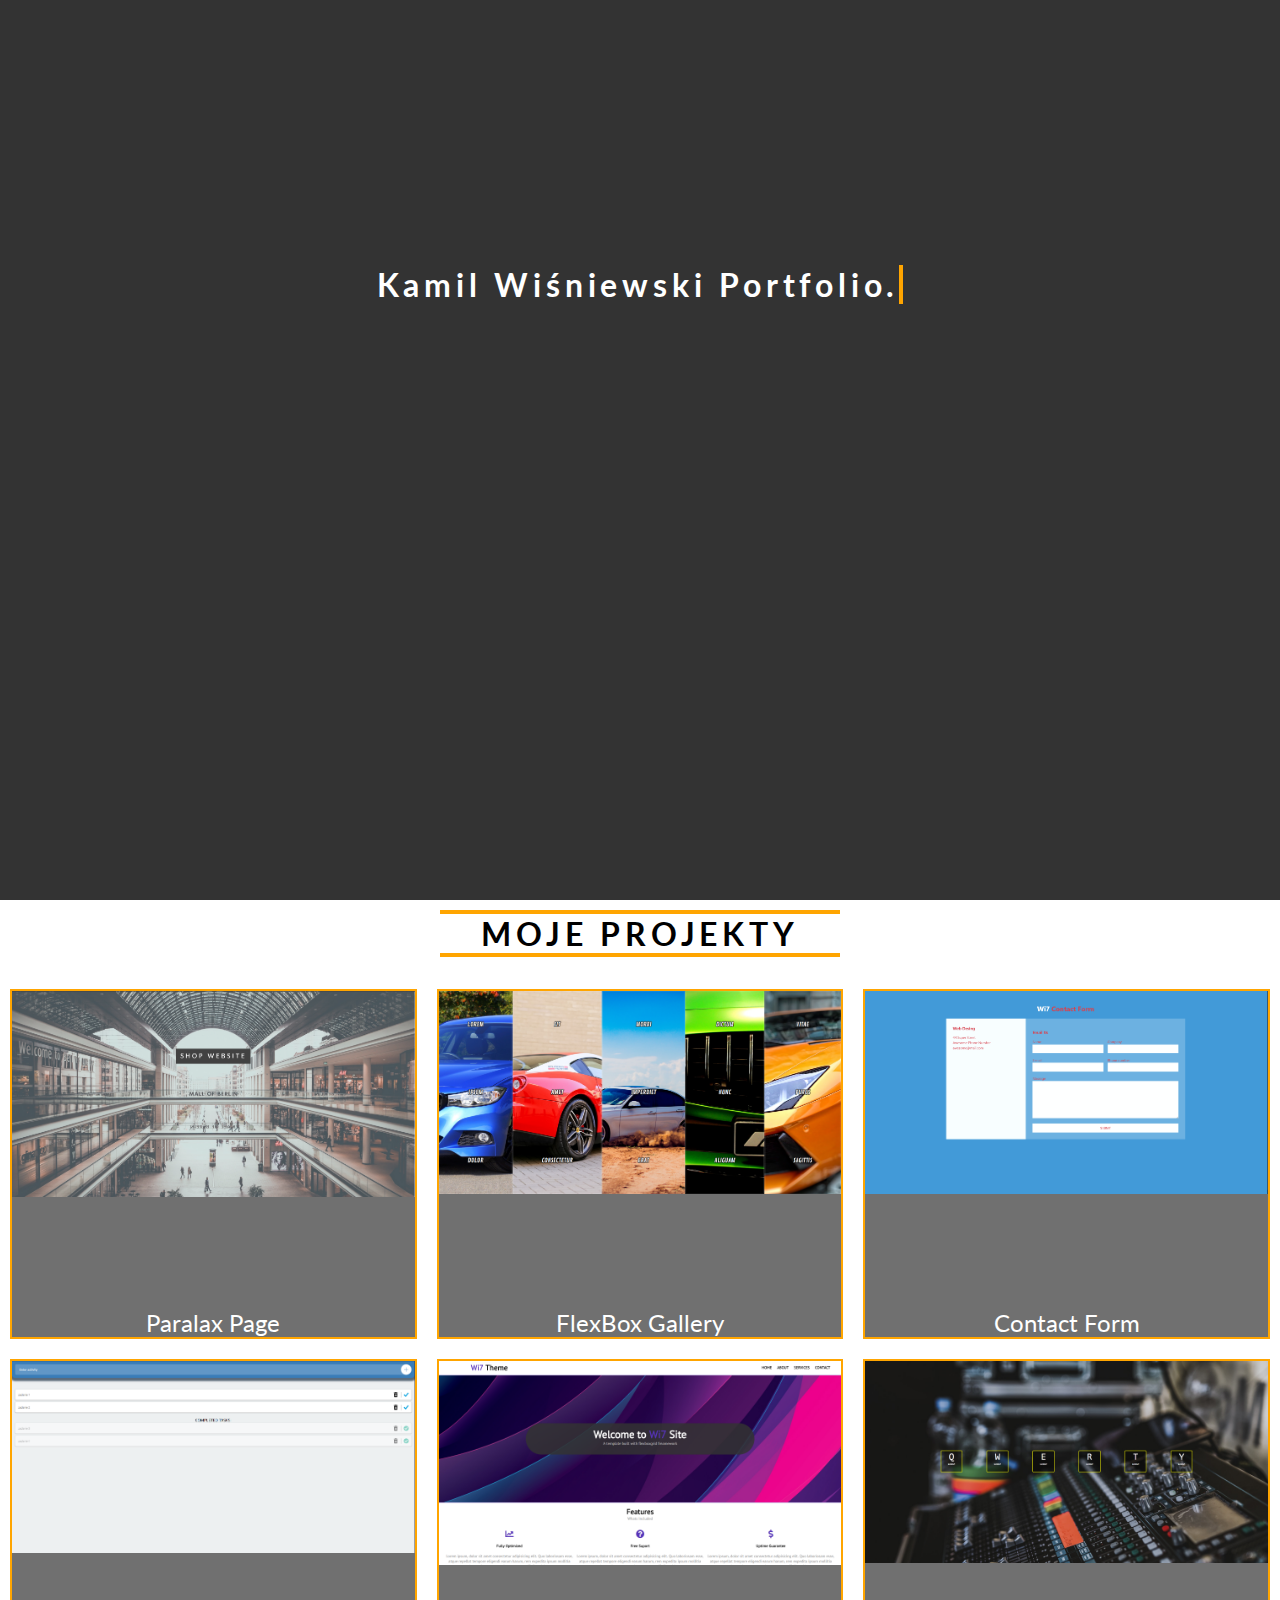
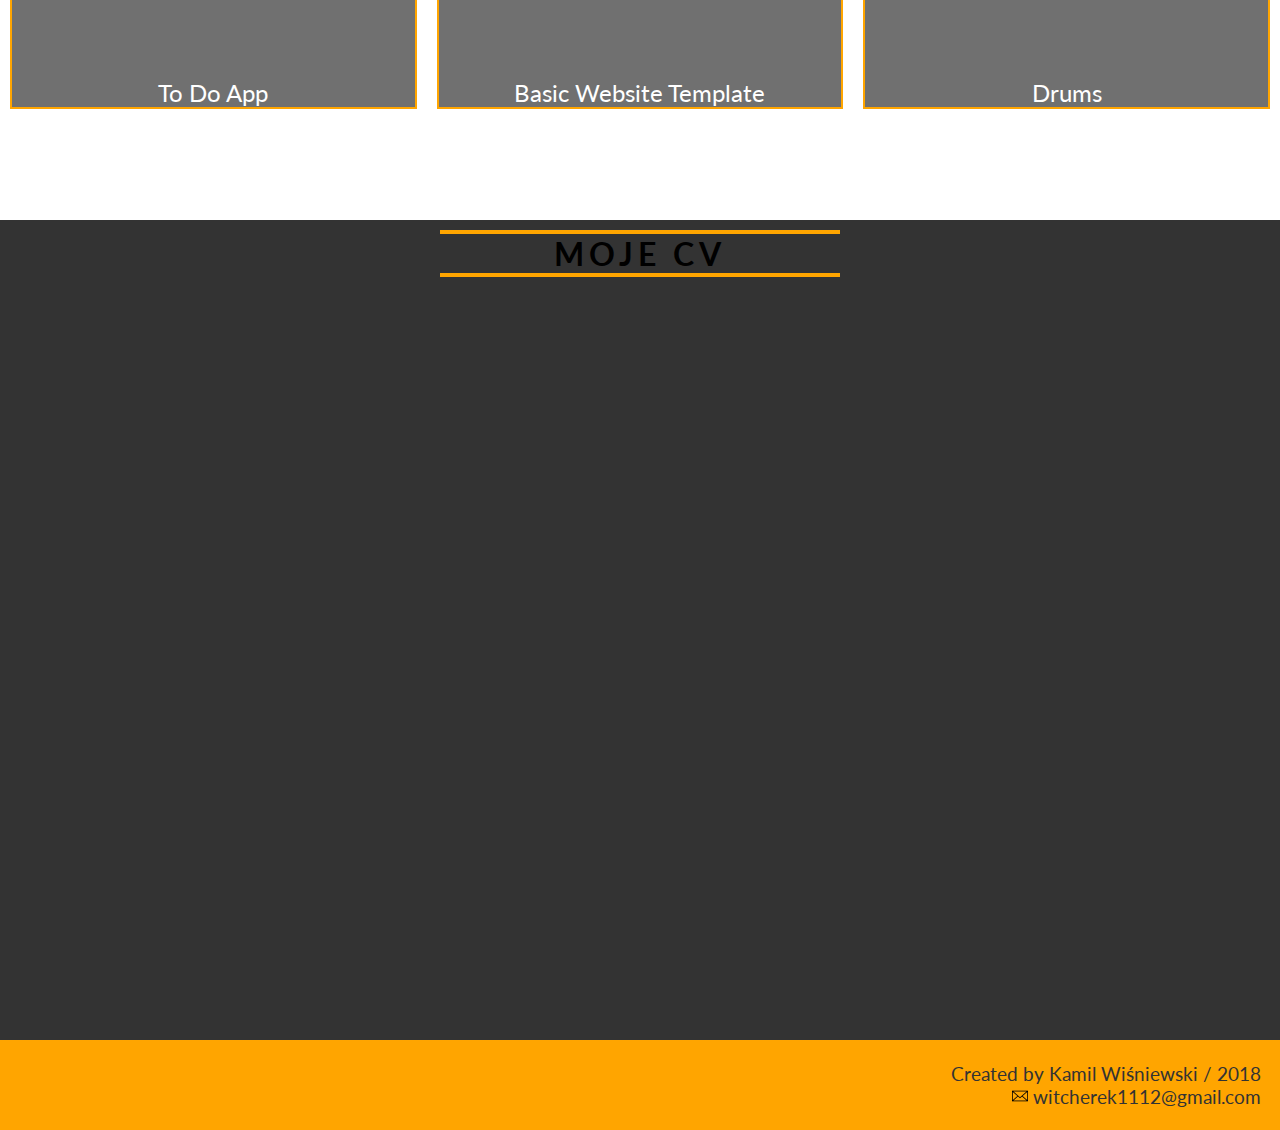
<file: index.html>
<!DOCTYPE html>
<html lang="en">

<head>
    <meta charset="UTF-8">
    <meta name="viewport" content="width=device-width, initial-scale=1.0">
    <meta http-equiv="X-UA-Compatible" content="ie=edge">
    <link rel="stylesheet" href="style.css">
    <link href="https://fonts.googleapis.com/css?family=Lato" rel="stylesheet">
    <link href="https://cdnjs.cloudflare.com/ajax/libs/animate.css/3.5.2/animate.css" rel="stylesheet">
    <title>Portfolio Site</title>
</head>

<body>
    <header>
        <div class="typing">
            <h1>Kamil Wiśniewski Portfolio.</h1>
        </div>
        <div class="more-info">Zobacz więcej</div>
    </header>
    <main>
        <h2>Moje Projekty</h2>
        <section class="projects">
            <a class="project1" target="_blank" href="./projects/paralax/paralax.html">Paralax Page</a>
            <a class="project2" target="_blank" href="./projects/flexbox_gallery/flexboxgallery.html">FlexBox Gallery</a>
            <a class="project3" target="_blank" href="./projects/contact_form/contactform.html">Contact Form</a>
            <a class="project4" target="_blank" href="./projects/to_do_app/todoapp.html">To Do App</a>
            <a class="project5" target="_blank" href="./projects/basic_website_template/template.html">Basic Website Template</a>
            <a class="project6" target="_blank" href="./projects/drums/drums.html">Drums</a>
        </section>
        <div class="more-info">CV</div>
    </main>

    <section class="cv">
        <h2>Moje CV</h2>
        <section>
            <div class="more-info" onclick="window.open('./projects/cv/cv.html', '_blank');">
                CV
            </div>
            <div class="more-info" onclick="window.open('./cv.pdf', '_blank');">Pobierz w PDF</div>
        </section>
    </section>
    <footer>

        <p>Created by Kamil Wiśniewski / 2018</p>
        <p>
            <img src="./img/e-mail-envelope.png" alt=""> witcherek1112@gmail.com
        </p>
        <p></p>
        <p></p>
    </footer>

    <script src="https://code.jquery.com/jquery-3.3.1.slim.min.js " integrity="sha256-3edrmyuQ0w65f8gfBsqowzjJe2iM6n0nKciPUp8y+7E="
        crossorigin=" anonymous "></script>
    <script src="./js/jquery.waypoints.min.js"></script>
    <script src="./js/main.js "></script>
</body>

</html>
</file>
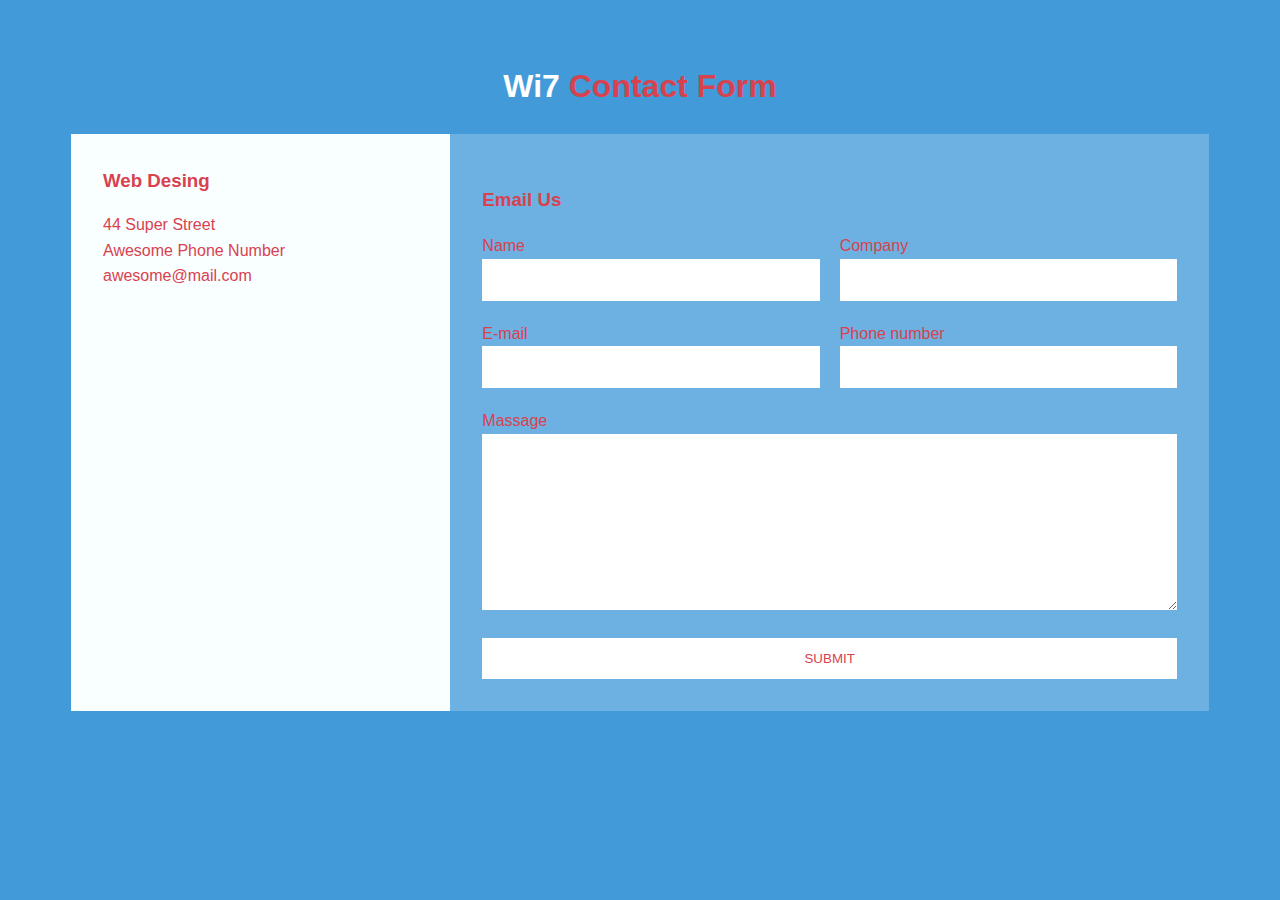
<file: projects/contact_form/contactform.html>
<!DOCTYPE html>
<html lang="en">

<head>
    <meta charset="UTF-8">
    <meta name="viewport" content="width=device-width, initial-scale=1.0">
    <meta http-equiv="X-UA-Compatible" content="ie=edge">
    <link rel="stylesheet" href="style.css">
    <link rel="stylesheet" href="https://cdnjs.cloudflare.com/ajax/libs/animate.css/3.5.2/animate.css" />
    <title>Document</title>
</head>

<body>
    <div class="container">
        <h1 class="brand animated bounce">
            <span>Wi7</span> Contact Form</h1>
        <div class="wrapper animated bounceInLeft">
            <div class="info">
                <h3>Web Desing</h3>
                <ul>
                    <li>44 Super Street</li>
                    <li>Awesome Phone Number</li>
                    <li>awesome@mail.com</li>
                </ul>
            </div>
            <div class="contact">
                <h3>Email Us</h3>
                <form action="">
                    <p>
                        <label for="">Name</label>
                        <input type="text" name="name">
                    </p>
                    <p>
                        <label for="">Company</label>
                        <input type="text" name="company">
                    </p>
                    <p>
                        <label for="">E-mail</label>
                        <input type="email" name="email">
                    </p>
                    <p>
                        <label for="">Phone number</label>
                        <input type="text" name="phone">
                    </p>
                    <p class="full">
                        <label for="">Massage</label>
                        <textarea name="massage" rows="10"></textarea>
                    </p>
                    <p class="full">
                        <input type="submit" value="submit">
                    </p>
                </form>
            </div>
        </div>
    </div>
</body>

</html>
</file>
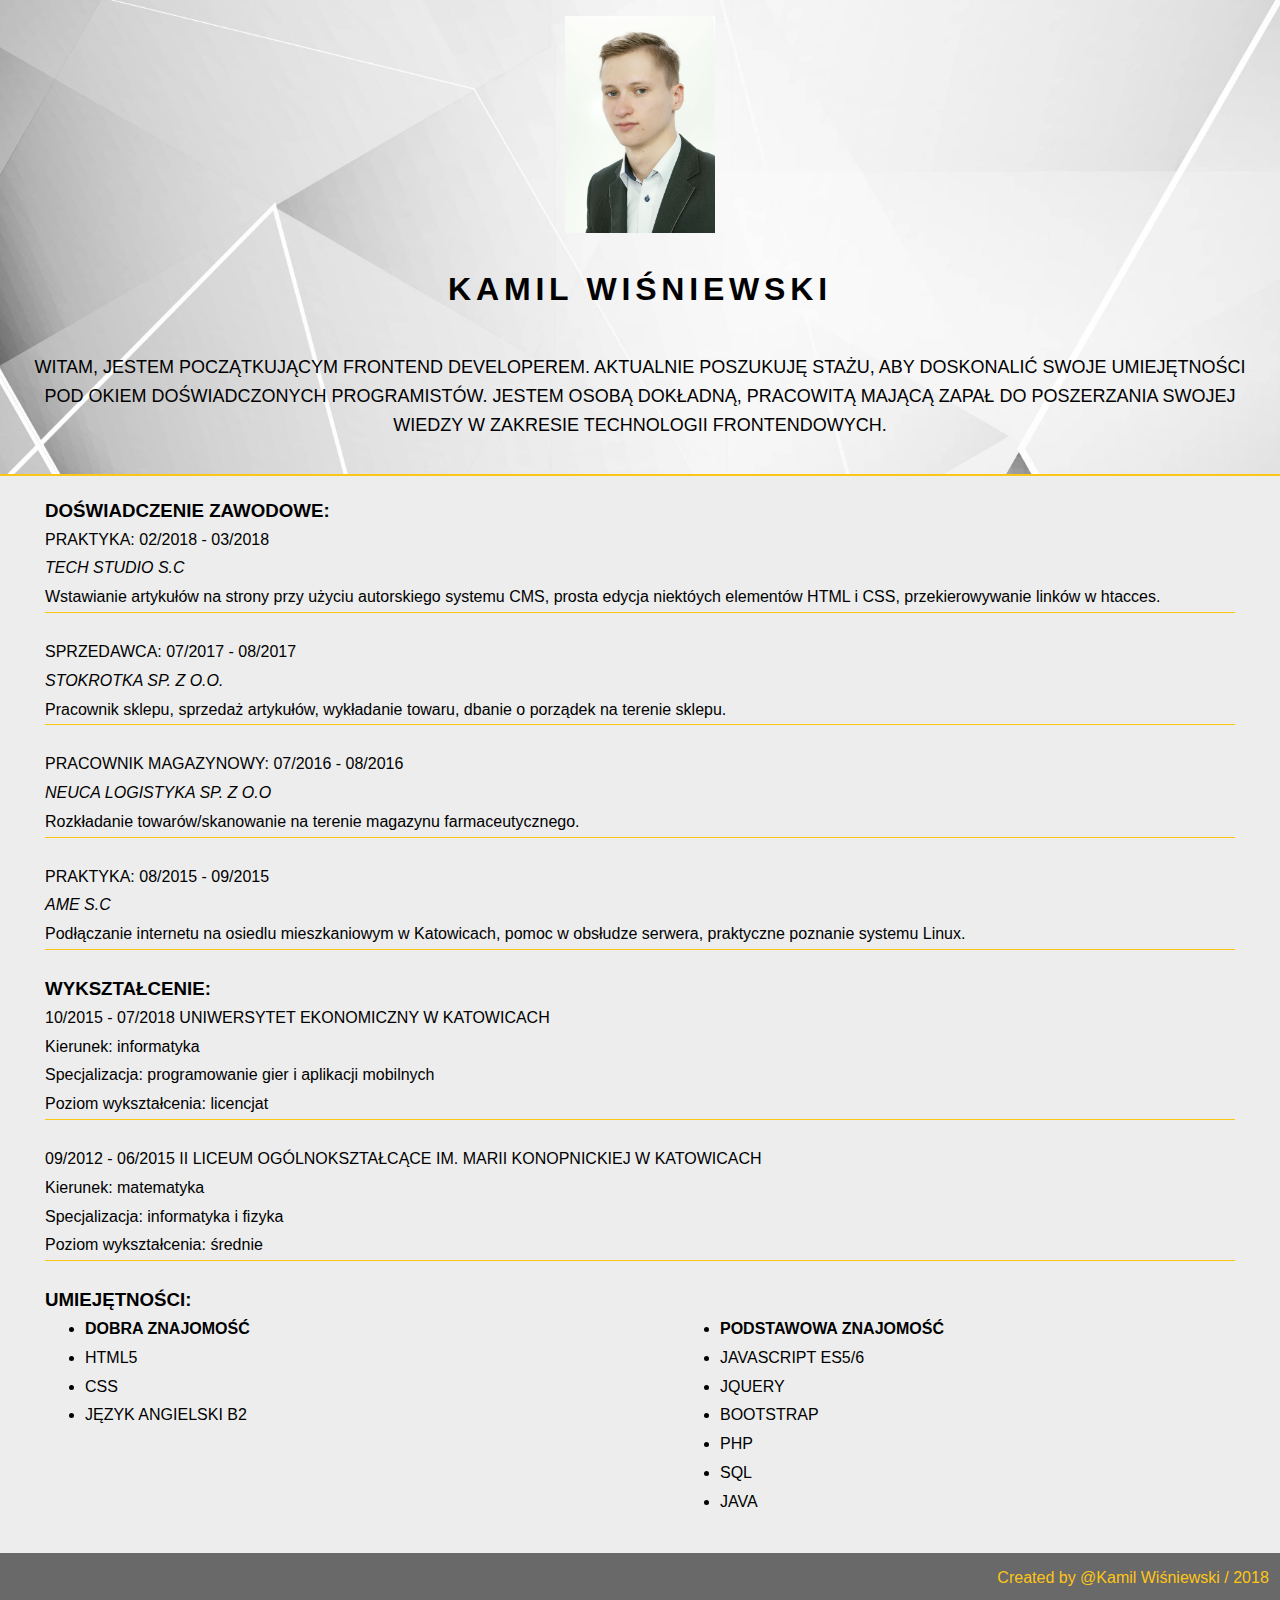
<file: projects/cv/cv.html>
<!DOCTYPE html>
<html>

<head>
    <meta charset="UTF-8">
    <title>CV</title>
    <meta name="description" content="Curriculum vitae">
    <meta name="author" content="Kamil Wiśniewski">
    <meta name="viewport" content="width=device-width, initial-scale=1.0">
    <link rel="stylesheet" type="text/css" href="style.css">
    <link href="https://fonts.googleapis.com/css?family=Roboto+Condensed" rel="stylesheet">
</head>

<body>
    <header>
        <div>
            <img src="img/Dyplom-45x65 mm.jpg" />
        </div>

        <section>
            <h1>Kamil Wiśniewski</h1>
        </section>
        <p>
            Witam, jestem początkującym Frontend developerem. Aktualnie poszukuję stażu, aby doskonalić swoje umiejętności pod okiem
            doświadczonych programistów. Jestem osobą dokładną, pracowitą mającą zapał do poszerzania swojej wiedzy w zakresie
            technologii Frontendowych.
        </p>

    </header>
    <main>

        <!--Courses -->

        <section>
            <article>
                <h3>Doświadczenie zawodowe:</h3>
                <div class='title'>
                    Praktyka: 02/2018 - 03/2018
                </div>
                <div class="company">
                    Tech Studio s.c
                </div>
                <div class="description">
                    <p>Wstawianie artykułów na strony przy użyciu autorskiego systemu CMS, prosta edycja niektóych elementów
                        HTML i CSS, przekierowywanie linków w htacces.
                    </p>
                </div>
            </article>
            <article>
                <div class='title'>
                    Sprzedawca: 07/2017 - 08/2017
                </div>

                <div class="company">
                    Stokrotka Sp. z o.o.
                </div>
                <div class="description">
                    <p>Pracownik sklepu, sprzedaż artykułów, wykładanie towaru, dbanie o porządek na terenie sklepu.
                    </p>
                </div>
            </article>
            <article>
                <div class='title'>
                    Pracownik magazynowy: 07/2016 - 08/2016
                </div>
                <div class="company">
                    Neuca Logistyka Sp. z o.o
                </div>
                <div class="description">
                    <p>Rozkładanie towarów/skanowanie na terenie magazynu farmaceutycznego.
                    </p>
                </div>
            </article>
            <article>
                <div class='title'>
                    Praktyka: 08/2015 - 09/2015
                </div>
                <div class="company">
                    AME s.c
                </div>
                <div class="description">
                    <p>Podłączanie internetu na osiedlu mieszkaniowym w Katowicach, pomoc w obsłudze serwera, praktyczne poznanie
                        systemu Linux.
                    </p>
                </div>
            </article>
        </section>

        <!-- Education -->
        <section>
            <article>
                <h3>Wykształcenie:</h3>
                <div class="school">10/2015 - 07/2018 Uniwersytet Ekonomiczny w Katowicach</div>
                <div class="description">
                    <p>Kierunek: informatyka</p>
                    <p>Specjalizacja: programowanie gier i aplikacji mobilnych</p>
                    <p>Poziom wykształcenia: licencjat</p>
                </div>
            </article>
            <article>
                <div class='school'> 09/2012 - 06/2015 II Liceum Ogólnokształcące im. Marii Konopnickiej w Katowicach</div>
                <div class="description">
                    <p>Kierunek: matematyka</p>
                    <p>Specjalizacja: informatyka i fizyka</p>
                    <p>Poziom wykształcenia: średnie</p>
                </div>
            </article>
        </section>
        <section>
            <article>
                <h3>Umiejętności:</h3>
                <div class="skills">

                    <ul>
                        <li>
                            <h4>Dobra znajomość</h4>
                        </li>
                        <li>HTML5</li>
                        <li>CSS</li>
                        <li>Język Angielski B2</li>
                    </ul>

                    <ul>
                        <li>
                            <h4>Podstawowa znajomość</h4>
                        </li>
                        <li>JavaScript ES5/6</li>
                        <li>JQuery</li>
                        <li>Bootstrap</li>
                        <li>PHP</li>
                        <li>SQL</li>
                        <li>JAVA</li>
                    </ul>
                </div>
            </article>
        </section>



    </main>
    <footer>
        <p>Created by @Kamil Wiśniewski / 2018 </p>
    </footer>
</body>

</html>
</file>
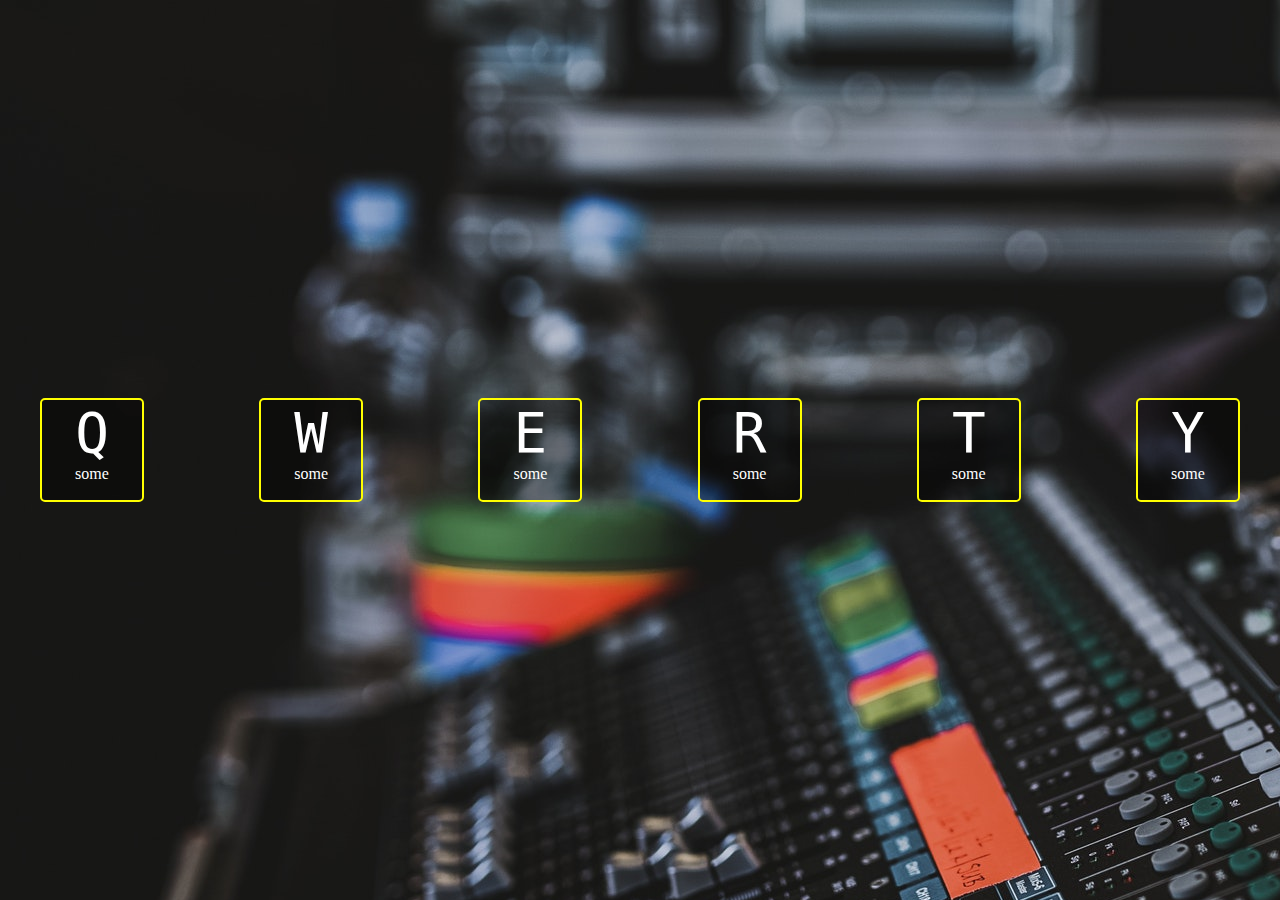
<file: projects/drums/drums.html>
<!DOCTYPE html>
<html lang="en">

<head>
    <meta charset="UTF-8">
    <meta name="viewport" content="width=device-width, initial-scale=1.0">
    <meta http-equiv="X-UA-Compatible" content="ie=edge">
    <title>Document</title>
</head>
<style>
    body {
        background-image: url("1.jpeg");
        height: 100vh;
        padding: 0;
        margin: 0;

    }

    section {
        margin: 0 auto;
        max-width: 1200px;
        display: flex;
        justify-content: space-between;
        align-items: center;
        height: 100%;

    }

    div {
        width: 100px;
        height: 100px;
        border: 2px solid yellow;
        text-align: center;
        background: rgba(0, 0, 0, 0.4);
        color: white;
        border-radius: 5px;
        transition: all 0.07s;

    }

    kbd {
        font-size: 3.5rem;
        display: block;
    }

    .playing {
        transform: scale(1.1);
        border-color: crimson;
        box-shadow: 0 0 10px red;
    }
</style>

<body>
    <section>
        <div data-key="81">
            <kbd>Q</kbd>
            <span>some</span>
        </div>
        <div data-key="87">
            <kbd>W</kbd>
            <span>some</span>
        </div>
        <div data-key="69">
            <kbd>E</kbd>
            <span>some</span>
        </div>
        <div data-key="82">
            <kbd>R</kbd>
            <span>some</span>
        </div>
        <div data-key="84">
            <kbd>T</kbd>
            <span>some</span>
        </div>
        <div data-key="89">
            <kbd>Y</kbd>
            <span>some</span>
        </div>

        <audio data-key="81" src="./1.mp3"></audio>
        <audio data-key="87" src="./2.mp3"></audio>
        <audio data-key="69" src="./3.mp3"></audio>
        <audio data-key="82" src="./4.mp3"></audio>
        <audio data-key="84" src="./5.mp3"></audio>
        <audio data-key="89" src="./6.mp3"></audio>
    </section>


    <script>
        window.addEventListener('keydown', function (e) {
            const audio = document.querySelector(`audio[data-key="${e.keyCode}"]`);
            const key = document.querySelector(`div[data-key="${e.keyCode}"]`);
            if (!audio) return;
            audio.currentTime = 0;
            audio.play();
            key.classList.add('playing');

        });

        function removeTransistion(e) {
            if (e.propertyName !== 'transform') return;
            this.classList.remove('playing');
        }

        const keys = document.querySelectorAll("div");
        keys.forEach(key => key.addEventListener('transitionend', removeTransistion));
    </script>
</body>

</html>
</file>
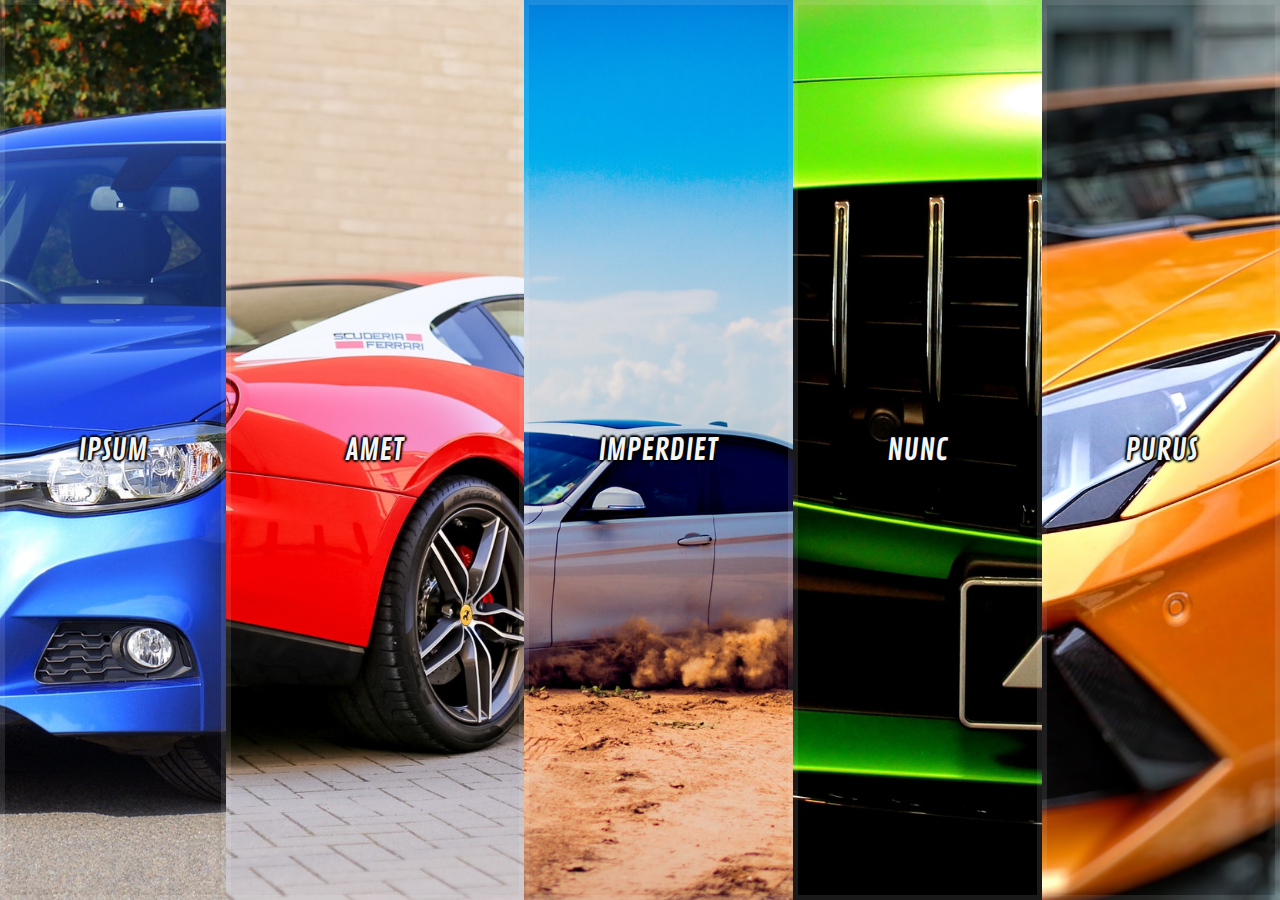
<file: projects/flexbox_gallery/flexboxgallery.html>
<!DOCTYPE html>
<html lang="en">

<head>
    <meta charset="UTF-8">
    <meta name="viewport" content="width=device-width, initial-scale=1.0">
    <meta http-equiv="X-UA-Compatible" content="ie=edge">
    <link href="https://fonts.googleapis.com/css?family=Contrail+One" rel="stylesheet">
    <link rel="stylesheet" href="./style.css">
    <title>Document</title>
</head>

<body>
    <div class="wrapper">
        <div class="panels">
            <div class="panel panel1">
                <p>Lorem</p>
                <p>Ipsum</p>
                <p>Dolor</p>
            </div>
            <div class="panel panel2">
                <p>Sit</p>
                <p>Amet</p>
                <p>Consectetur</p>
            </div>
            <div class="panel panel3">
                <p>Morbi</p>
                <p>Imperdiet</p>
                <p>Erat</p>
            </div>
            <div class="panel panel4">
                <p>Dictum</p>
                <p>Nunc</p>
                <p>Aliguam</p>
            </div>
            <div class="panel panel5">
                <p>Vitae</p>
                <p>purus</p>
                <p>sagittis</p>
            </div>
        </div>
    </div>

    <script src="./main.js"></script>
</body>

</html>
</file>
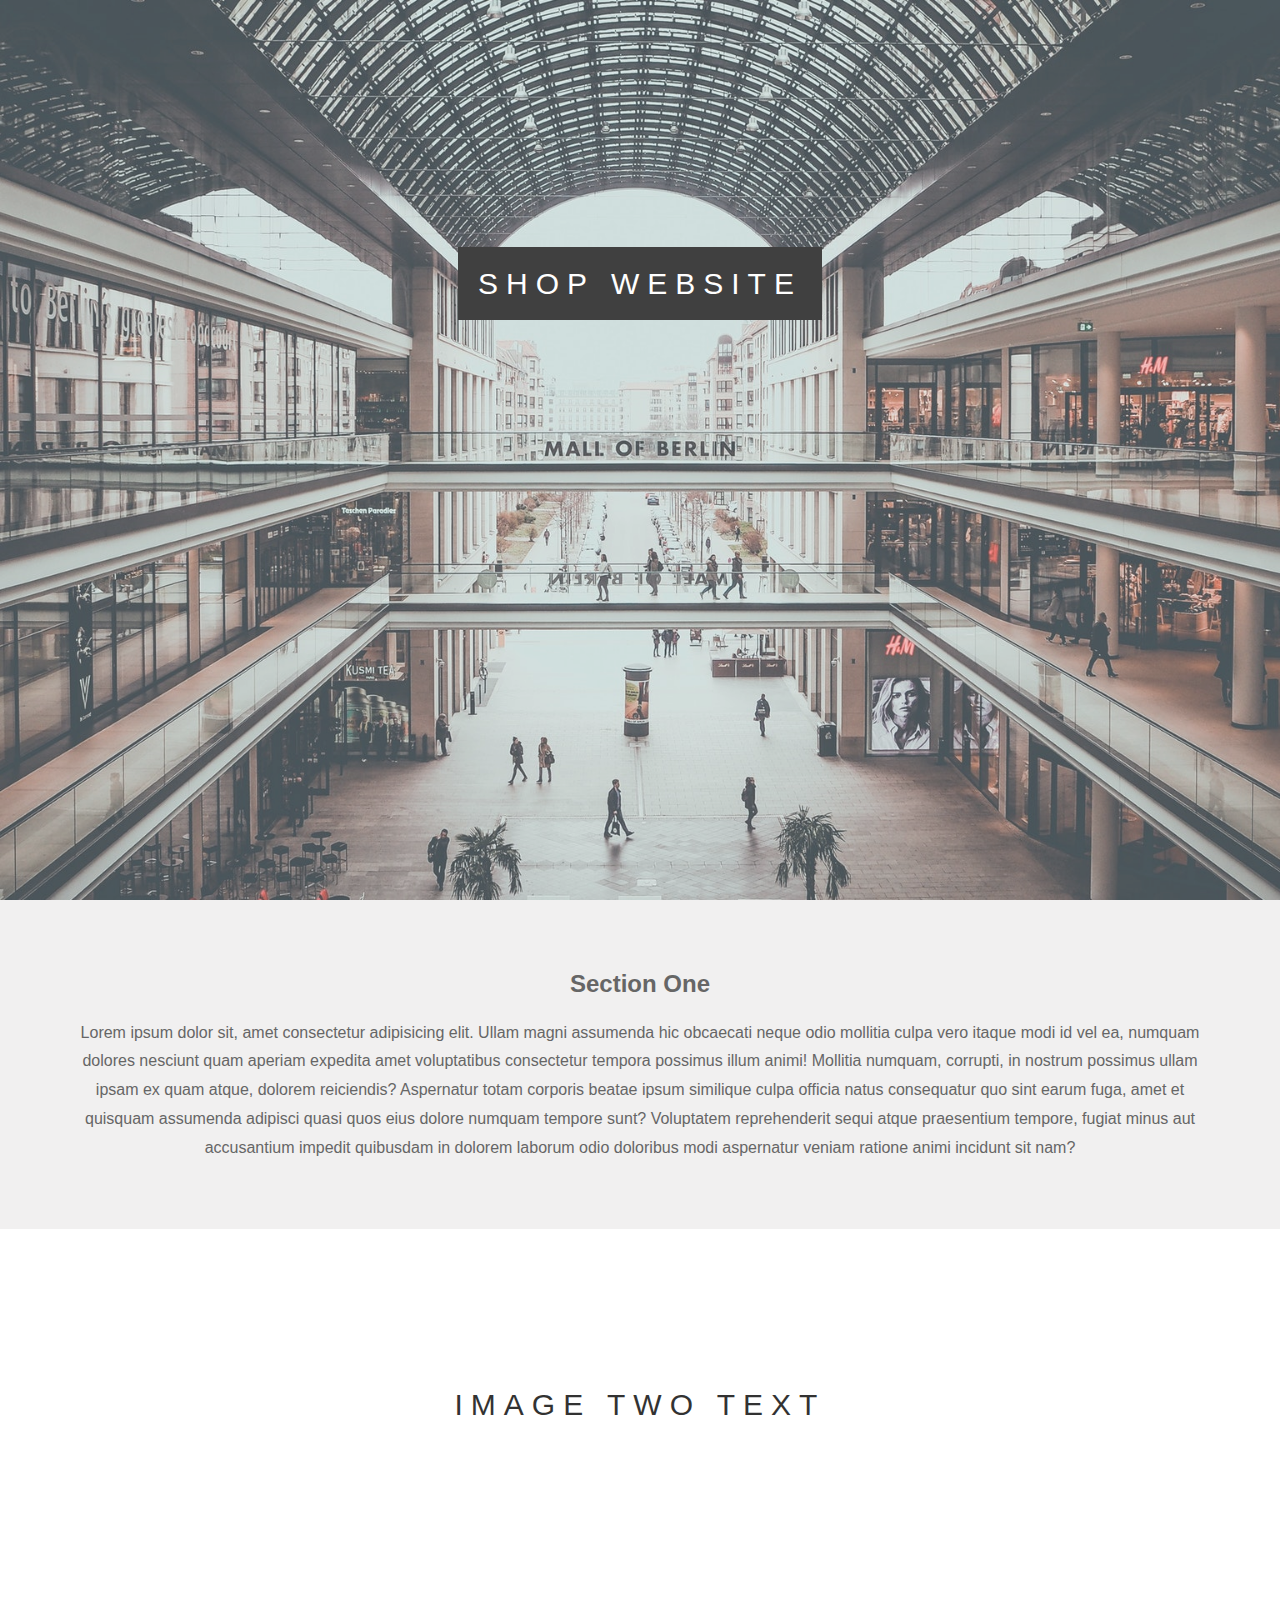
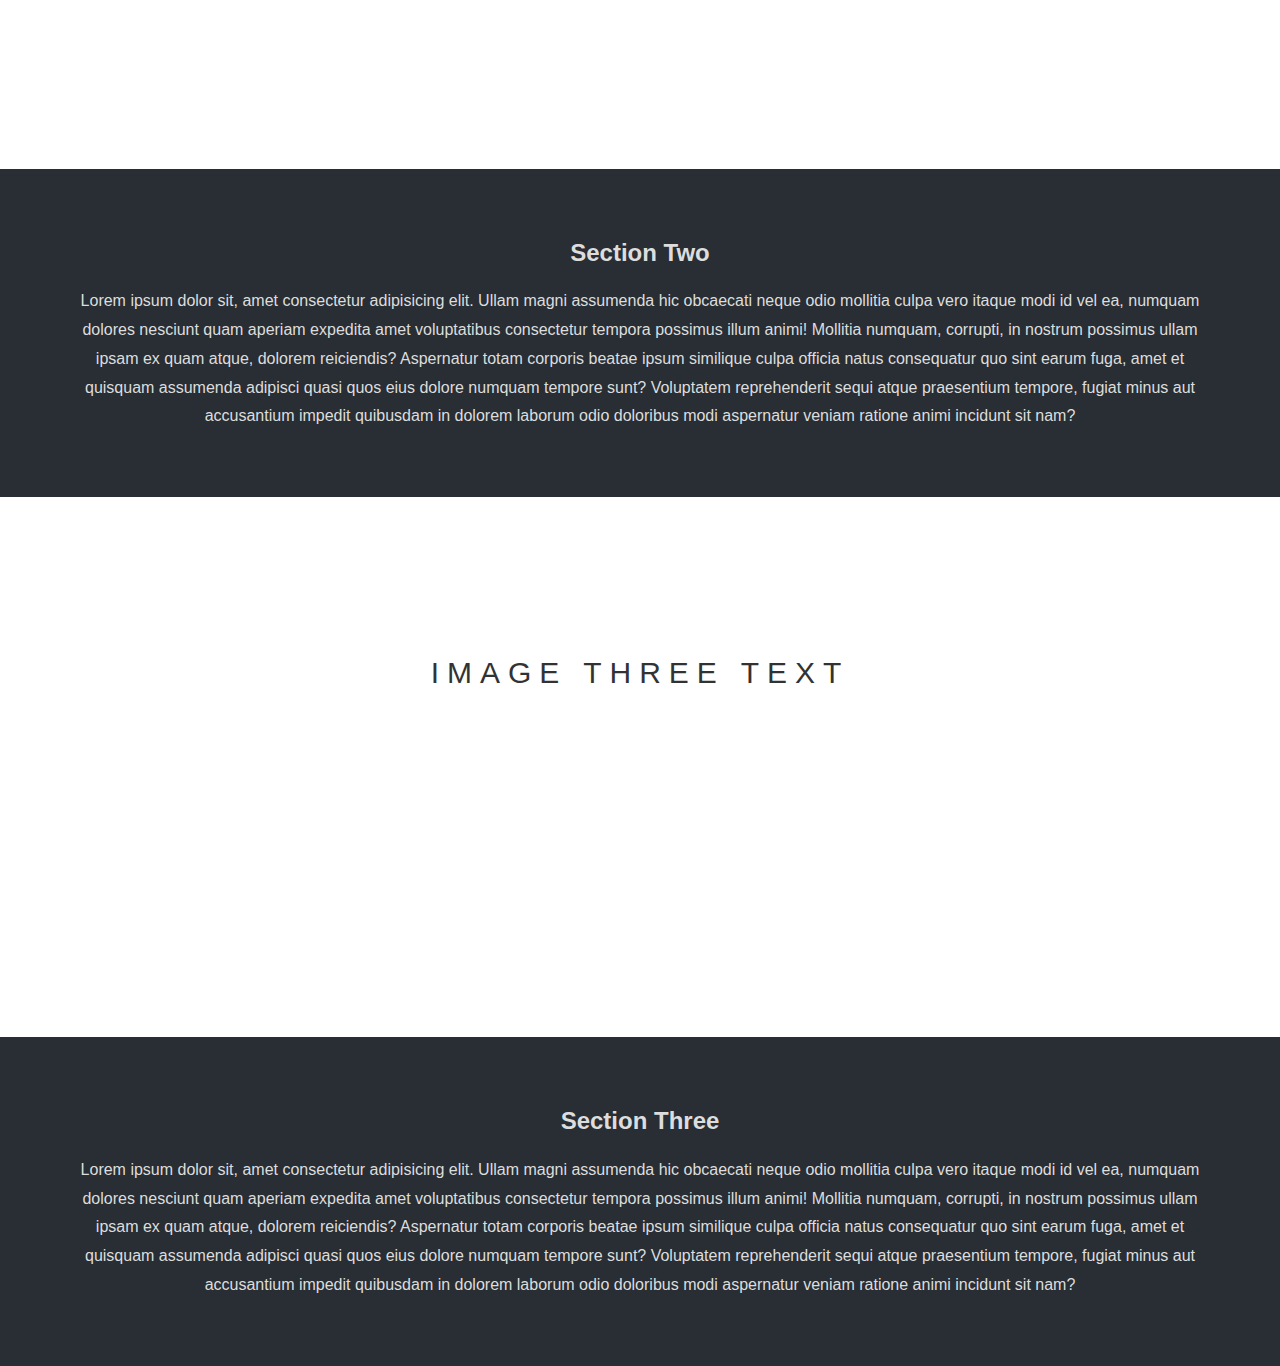
<file: projects/paralax/paralax.html>
<!DOCTYPE html>
<html lang="en">

<head>
    <meta charset="UTF-8">
    <meta name="viewport" content="width=device-width, initial-scale=1.0">
    <meta http-equiv="X-UA-Compatible" content="ie=edge">
    <title>Document</title>
    <link rel="stylesheet" href="./main.css">
</head>

<body>
    <div class="img1">
        <div class="text">
            <span class="border">
                Shop Website
            </span>
        </div>
    </div>
    <section class="section-light">
        <h2>Section One</h2>
        <p>Lorem ipsum dolor sit, amet consectetur adipisicing elit. Ullam magni assumenda hic obcaecati neque odio mollitia
            culpa vero itaque modi id vel ea, numquam dolores nesciunt quam aperiam expedita amet voluptatibus consectetur
            tempora possimus illum animi! Mollitia numquam, corrupti, in nostrum possimus ullam ipsam ex quam atque, dolorem
            reiciendis? Aspernatur totam corporis beatae ipsum similique culpa officia natus consequatur quo sint earum fuga,
            amet et quisquam assumenda adipisci quasi quos eius dolore numquam tempore sunt? Voluptatem reprehenderit sequi
            atque praesentium tempore, fugiat minus aut accusantium impedit quibusdam in dolorem laborum odio doloribus modi
            aspernatur veniam ratione animi incidunt sit nam?</p>
    </section>

    <div class="img2">
        <div class="text">
            <span class="">
                Image Two Text
            </span>
        </div>
    </div>

    <section class="section-dark">
        <h2>Section Two</h2>
        <p>Lorem ipsum dolor sit, amet consectetur adipisicing elit. Ullam magni assumenda hic obcaecati neque odio mollitia
            culpa vero itaque modi id vel ea, numquam dolores nesciunt quam aperiam expedita amet voluptatibus consectetur
            tempora possimus illum animi! Mollitia numquam, corrupti, in nostrum possimus ullam ipsam ex quam atque, dolorem
            reiciendis? Aspernatur totam corporis beatae ipsum similique culpa officia natus consequatur quo sint earum fuga,
            amet et quisquam assumenda adipisci quasi quos eius dolore numquam tempore sunt? Voluptatem reprehenderit sequi
            atque praesentium tempore, fugiat minus aut accusantium impedit quibusdam in dolorem laborum odio doloribus modi
            aspernatur veniam ratione animi incidunt sit nam?</p>
    </section>

    <div class="img3">
        <div class="text">
            <span class="">
                Image Three Text
            </span>
        </div>
    </div>

    <section class="section-dark">
        <h2>Section Three</h2>
        <p>Lorem ipsum dolor sit, amet consectetur adipisicing elit. Ullam magni assumenda hic obcaecati neque odio mollitia
            culpa vero itaque modi id vel ea, numquam dolores nesciunt quam aperiam expedita amet voluptatibus consectetur
            tempora possimus illum animi! Mollitia numquam, corrupti, in nostrum possimus ullam ipsam ex quam atque, dolorem
            reiciendis? Aspernatur totam corporis beatae ipsum similique culpa officia natus consequatur quo sint earum fuga,
            amet et quisquam assumenda adipisci quasi quos eius dolore numquam tempore sunt? Voluptatem reprehenderit sequi
            atque praesentium tempore, fugiat minus aut accusantium impedit quibusdam in dolorem laborum odio doloribus modi
            aspernatur veniam ratione animi incidunt sit nam?</p>
    </section>


</body>

</html>
</file>
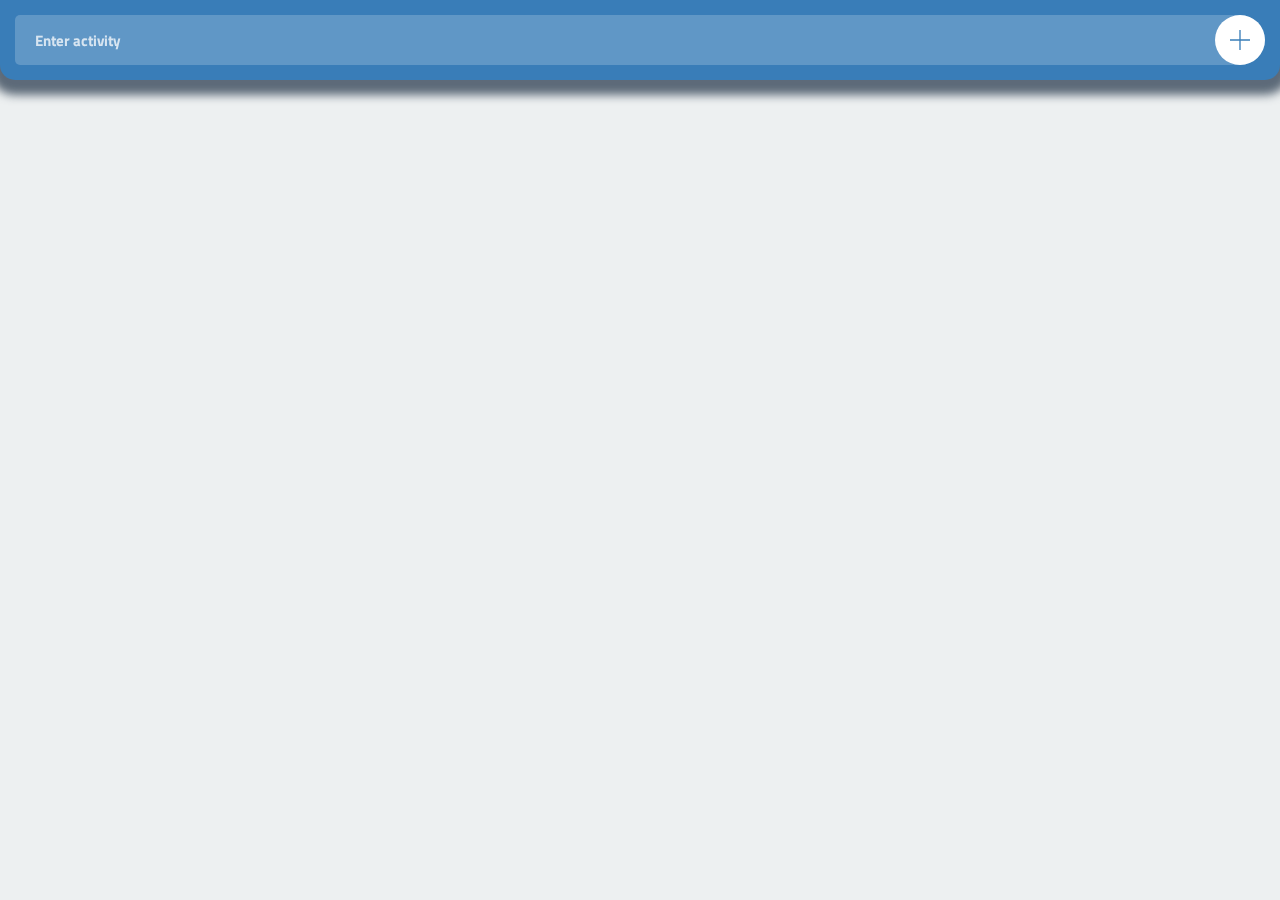
<file: projects/to_do_app/todoapp.html>
<!DOCTYPE html>
<html lang="en">

<head>
    <meta charset="UTF-8">
    <meta name="viewport" content="width=device-width, initial-scale=1.0">
    <meta http-equiv="X-UA-Compatible" content="ie=edge">
    <link rel="stylesheet" href="./main.css">
    <link href="https://fonts.googleapis.com/css?family=Titillium+Web:400,700" rel="stylesheet">
    <title>Document</title>
</head>

<body>
    <header>
        <input type="text" placeholder="Enter activity" id="activity">
        <button id="add">
            <?xml version="1.0" encoding="iso-8859-1"?>
            <!-- Generator: Adobe Illustrator 19.0.0, SVG Export Plug-In . SVG Version: 6.00 Build 0)  -->
            <svg version="1.1" id="Layer_1" xmlns="http://www.w3.org/2000/svg" xmlns:xlink="http://www.w3.org/1999/xlink" x="0px" y="0px"
                viewBox="0 0 455 455" style="enable-background:new 0 0 455 455;" xml:space="preserve">
                <polygon points="455,212.5 242.5,212.5 242.5,0 212.5,0 212.5,212.5 0,212.5 0,242.5 212.5,242.5 212.5,455 242.5,455 242.5,242.5 
	455,242.5 " />

            </svg>
        </button>
    </header>

    <main>
        <ul class="list" id="todo">

            <!--
            <li>
                <div class="buttons">
                    <button class="delete">
                        <svg version="1.1" xmlns="http://www.w3.org/2000/svg" xmlns:xlink="http://www.w3.org/1999/xlink" x="0px" y="0px" viewBox="0 0 408.483 408.483"
                            xml:space="preserve">

                            <g>
                                <path d="M87.748,388.784c0.461,11.01,9.521,19.699,20.539,19.699h191.911c11.018,0,20.078-8.689,20.539-19.699l13.705-289.316H74.043L87.748,388.784z M247.655,171.329c0-4.61,3.738-8.349,8.35-8.349h13.355c4.609,0,8.35,3.738,8.35,8.349v165.293c0,4.611-3.738,8.349-8.35,8.349h-13.355c-4.61,0-8.35-3.736-8.35-8.349V171.329z M189.216,171.329c0-4.61,3.738-8.349,8.349-8.349h13.355c4.609,0,8.349,3.738,8.349,8.349v165.293c0,4.611-3.737,8.349-8.349,8.349h-13.355c-4.61,0-8.349-3.736-8.349-8.349V171.329L189.216,171.329z M130.775,171.329c0-4.61,3.738-8.349,8.349-8.349h13.356c4.61,0,8.349,3.738,8.349,8.349v165.293c0,4.611-3.738,8.349-8.349,8.349h-13.356c-4.61,0-8.349-3.736-8.349-8.349V171.329z"
                                />
                                <path d="M343.567,21.043h-88.535V4.305c0-2.377-1.927-4.305-4.305-4.305h-92.971c-2.377,0-4.304,1.928-4.304,4.305v16.737H64.916c-7.125,0-12.9,5.776-12.9,12.901V74.47h304.451V33.944C356.467,26.819,350.692,21.043,343.567,21.043z"
                                />
                            </g>
                        </svg>
                    </button>

                    <button class="complete">
                        <?xml version="1.0" encoding="iso-8859-1"?>
                        <svg version="1.1" id="Layer_1" xmlns="http://www.w3.org/2000/svg" xmlns:xlink="http://www.w3.org/1999/xlink" x="0px" y="0px"
                            viewBox="0 0 512 512" style="enable-background:new 0 0 512 512;" xml:space="preserve">
                            <polygon points="202.624,478.016 0,291.36 70.512,214.8 191.968,326.656 431.44,33.984 512,99.904 " />
                        </svg>
                    </button>
                </div>
            </li>
        -->
        </ul>
        <!--
        <ul class="list" id="completed">

        </ul>
        -->

    </main>

    <script src="./js/main.js"></script>
</body>

</html>
</file>
<file: style.css>
* {
    margin: 0;
    padding: 0;
}

body {
    font-family: 'Lato', sans-serif;
}

/*header*/

header {
    background: #333;
    min-height: 100vh;
    display: flex;
    justify-content: space-evenly;
    align-items: center;
    flex-direction: column;
}

.typing h1 {
    color: #fff;
    overflow: hidden;
    border-right: .15em solid orange;
    white-space: nowrap;
    letter-spacing: 0.15em;
    animation: typing 4s steps(45, end), blink-caret .7s infinite;
}

/* The typing effect */

@keyframes typing {
    from {
        width: 0
    }
    to {
        width: 100%
    }
}

/* The typewriter cursor effect */

@keyframes blink-caret {
    from,
    to {
        border-color: transparent
    }
    100% {
        border-color: orange
    }
}

.more-info {
    color: #fff;
    font-size: 1.5em;
    padding: 0.5em;
    margin: 0 auto;
    margin-top: 10px;
    border: 2px solid orange;
    transform: translateX(-999%);
    cursor: pointer;
    width: 200px;
    text-align: center;
    transition: all 0.3s ease;
}

.more-info:hover {
    box-shadow: 0px 0px 0px 4px #333, 0px 0px 0px 6px orange;
}

.more-info:first-of-type {
    margin-bottom: 0;
}

@media(max-width:580px) {
    .typing h1 {
        font-size: 1.2em;
    }
    .more-info {
        font-size: 1em;
    }
}

/*main*/

h2 {
    color: black;
    font-size: 2em;
    width: 400px;
    margin: 0 auto;
    margin-bottom: 1em;
    text-transform: uppercase;
    letter-spacing: 0.15em;
    border-bottom: 4px solid orange;
    border-top: 4px solid orange;
    text-align: center;
}

main {
    min-height: 100vh;
    padding-top: 10px;
    padding-bottom: 10px;
    background-image: url('img/pexels-photo-169573.jpeg');
    background-size: cover;
    background-attachment: fixed;
    background-position: center;
}

main .projects {
    display: grid;
    grid-template-columns: 1fr 1fr 1fr;
    grid-column-gap: 20px;
    grid-row-gap: 20px;
    margin-right: 10px;
    margin-left: 10px;
}

.projects a {
    text-decoration: none;
    text-align: center;
    box-sizing: border-box;
    display: flex;
    justify-content: center;
    align-items: flex-end;
    height: 350px;
    border: 2px solid orange;
    color: #fff;
    font-size: 1.5em;
    cursor: pointer;
    background-color: rgba(51, 51, 51, 0.7);
    background-size: contain;
    background-repeat: no-repeat;
    transition: all 0.3s ease;
}

.projects a:hover {
    transform: scale(1.03);
}

.projects .project1 {
    background-image: url("./img/Przechwytywanie1.PNG");
}

.projects .project2 {
    background-image: url("./img/Przechwytywanie2.PNG");
}

.projects .project3 {
    background-image: url("./img/Przechwytywanie3.PNG");
}

.projects .project4 {
    background-image: url("./img/Przechwytywanie4.PNG");
}

.projects .project5 {
    background-image: url("./img/Przechwytywanie5.PNG");
}

.projects .project6 {
    background-image: url("./img/Przechwytywanie6.PNG");
}

@media(max-width:1072px) {
    main .projects {
        grid-template-columns: 1fr 1fr;
    }
    .projects {}
}

@media(max-width:692px) {
    main .projects {
        grid-template-columns: 1fr;
    }
    h2 {
        width: auto;
        font-size: 1.3em;
    }
}

/*cv*/

.cv {
    padding-top: 10px;
    min-height: 90vh;
    background-color: #333;
}

.cv section {
    display: flex;
    height: 70vh;
    flex-direction: column;
    justify-content: space-around;
}

.cv section .more-info:first-of-type {
    height: 350px;
    width: 350px;
    background-image: url('./img/Przechwytywanie7.PNG');
    background-position: top;
    background-size: contain;
    background-repeat: no-repeat;
    display: flex;
    justify-content: center;
    align-items: flex-end;
}

@media(max-width:480px) {
    .cv section .more-info:first-of-type {
        height: 250px;
        width: 250px;
    }
}

/*footer*/

footer {
    display: flex;
    flex-direction: column;
    justify-content: center;
    padding-right: 1em;
    min-height: 10vh;
    font-size: 1.2em;
    text-align: right;
    color: #333;
    background-color: orange;
}
</file>
<file: projects/contact_form/style.css>
* {
    box-sizing: border-box;
}

body {
    background-color: #429ad8;
    color: rgb(216, 66, 79);
    line-height: 1.6;
    font-family: 'Segoe UI', Tahoma, Geneva, Verdana, sans-serif;
    padding: 1em;
}

.container {
    max-width: 1170px;
    margin-left: auto;
    margin-right: auto;
    padding: 1em;
}

ul {
    list-style: none;
    padding: 0;
}

.brand {
    text-align: center;
}

.brand span {
    color: white;
}

.wrapper {
    transition: all 0.8s ease;
}

.wrapper:hover {
    box-shadow: -10px 10px 5px 8px rgba(0, 0, 0, 0.7);
    transition: all 0.8s ease;
    transform: translate(20px, -20px);
}

.wrapper>* {
    padding: 1em;
}

.info {
    background-color: #f9feff;
}

.info h3,
.info ul {
    text-align: center;
    margin: 0 0 1rem 0;
}

.contact {
    background-color: #6cb1e1;
}

/* FORM STYLE*/

.contact form label {
    display: block;
}

.contact form {
    display: grid;
    grid-template-columns: 1fr 1fr;
    grid-gap: 20px;
}

.contact form p {
    margin: 0;
}

.contact form .full {
    grid-column: 1/3;
}

.contact form textarea,
.full input,
.contact form input {
    width: 100%;
    padding: 1em;
    border: 0px;
}

.full input {
    background: white;
    color: rgb(216, 66, 79);
    border: 0;
    text-transform: uppercase;
}

.full input:hover,
.full input:focus {
    background: rgb(216, 66, 79);
    color: white;
    cursor: pointer;
    transition: background-color 0.5s ease-out;
}

/*Larg screens*/

@media(min-width:768px) {
    .wrapper {
        display: grid;
        grid-template-columns: 1fr 2fr;
    }
    .wrapper>* {
        padding: 2em;
    }
    .info h3,
    .info ul {
        text-align: left;
    }
}
</file>
<file: projects/cv/style.css>
* {
    margin: 0;
}

body {
    font-family: 'Roboto', sans-serif;
    font-size: 16px;
    line-height: 1.8em;
    text-transform: uppercase;
    background-color: #EDEDED;
}

header {
    background-image: url('./img/bg.jpg');
    background-size: cover;
    background-attachment: fixed;
    color: black;
    text-align: center;
    padding: 1em;
    border-bottom: 2.5px solid #FEC516;
}

header section {
    margin: 0 auto;
    display: flex;
    flex-direction: column;
}

header p {
    color: black;
    padding: 1em;
    text-align: center;
    font-size: 18px;
}

header h1 {
    margin: 1em 0;
    display: inline;
    box-sizing: border-box;
    letter-spacing: 0.3rem;
}

header img {
    max-width: 150px;
    border-radius: 0;
}

/*Media for header*/

@media(max-width:992px) {
    header {
        flex-direction: column;
    }
    header p {
        font-size: 16px;
        text-align: center;
    }
}

/*Main*/

main {
    margin: 0 auto;
    max-width: 1200px;
    padding: 1rem;
}

main section article {
    margin-bottom: 15px;
}

main section article {
    padding: 5px;
}

.description {
    flex: 0 0 50.00%;
    text-transform: none;
}

.description {
    border-bottom: 1px solid #FEC516;
}

.company {
    font-style: italic;
}

main section article {
    display: block;
}

@media(max-width:992px) {
    .description {
        border-bottom: 1px solid #FEC516;
    }
}

.school~.desc {
    text-transform: none;
}

/*skills*/

.skills {
    display: flex;
}

.skills ul {
    flex: 0 0 50%;
}

/*footer*/

footer {
    text-transform: none;
    text-align: right;
    padding: 0.7em;
    background-color: dimgray;
    color: #FEC516;
}
</file>
<file: projects/flexbox_gallery/style.css>
html {
    box-sizing: border-box;
    background: #ffc600;
    font-family: 'Contrail One', cursive;
    color: whitesmoke;
}

* {
    margin: 0;
    padding: 0;
}

.panels {
    min-height: 100vh;
    overflow: hidden;
    display: flex;
    cursor: pointer;
    text-shadow: -2px 0 2px black, 0 2px 2px black, 2px 0 2px black, 0 -2px 2px black;
}

.panel {
    background: #6B0F9c;
    box-shadow: inset 0 0 0 5px rgba(255, 255, 255, 0.1);
    text-align: center;
    align-items: center;
    transition: font-size 0.7s cubic-bezier(0.61, -0.19, 0.7, -0.11), flex 0.7s cubic-bezier(0.61, -0.19, 0.7, -0.11), background 0.2s;
    font-size: 30px;
    text-transform: uppercase;
    background-size: cover;
    background-position: center;
    flex-grow: 1;
    display: flex;
    justify-content: center;
    align-items: center;
    flex-direction: column;
}

.panel>* {
    flex: 1 0 auto;
    display: flex;
    justify-content: center;
    align-items: center;
    transition: transform 0.5s;
}

.panel>*:last-child {
    transform: translateY(100%);
}

.panel.open-active>*:last-child {
    transform: translateY(0);
}

.panel>*:first-child {
    transform: translateY(-100%);
}

.panel.open-active>*:first-child {
    transform: translateY(0);
}

.panel1 {
    background-image: url('./pexels-photo-170811.jpeg');
}

.panel2 {
    background-image: url('./pexels-photo-358189.jpeg');
}

.panel3 {
    background-image: url('./pexels-photo-707046.jpeg');
}

.panel4 {
    background-image: url('./pexels-photo-952338.jpeg');
}

.panel5 {
    background-image: url('./lamborghini-brno-racing-car-automobiles-39501.jpeg');
}

.open {
    font-size: 40px;
    flex: 5;
}
</file>
<file: projects/paralax/main.css>
body,
html {
    height: 100%;
    margin: 0;
    font-size: 16px;
    font-family: "Lato", sans-serif;
    font-weight: 400;
    line-height: 1.8em;
    color: #666;
}

.img1,
.img2,
.img3 {
    position: relative;
    opacity: 0.8;
    background-position: center;
    background-size: cover;
    background-repeat: no-repeat;
    background-attachment: fixed;
}

.img1 {
    background-image: url("./img/img1.jpeg");
    min-height: 100%;
}

.img2 {
    background-image: url("./img/img2.jpeg");
    min-height: 60%;
}

.img3 {
    background-image: url("./img/img3.jpeg");
    min-height: 60%;
}

section {
    text-align: center;
    padding: 50px 80px;
}

.section-light {
    background-color: #f0efeff1;
}

.section-dark {
    background-color: #282e34;
    color: #ddd;
}

.text {
    position: absolute;
    top: 30%;
    text-align: center;
    color: black;
    width: 100%;
    font-size: 30px;
    letter-spacing: 8px;
    text-transform: uppercase;
}

.border {
    background-color: #111;
    color: white;
    padding: 20px;
    opacity: 1;
}

@media(max-width:568px) {
    .img1,
    .img2,
    .img3 {
        background-attachment: scroll;
    }
}
</file>
<file: projects/to_do_app/main.css>
@charset "UTF-8";
* {
    box-sizing: border-box;
    font-family: 'Titillium Web', sans-serif;
}

* {
    margin: 0;
    padding: 0;
    list-style: none;
    box-sizing: border-box
}

body {
    background-color: #edf0f1;
}

header {
    width: 100%;
    height: 80px;
    position: fixed;
    top: 0;
    left: 0;
    z-index: 99;
    background-color: #397DB8;
    border-bottom-right-radius: 15px;
    border-bottom-left-radius: 15px;
    box-shadow: 0px 5px 10px 10px rgba(44, 62, 80, 0.75);
    padding: 15px 15px;
}

header input {
    height: 50px;
    width: 100%;
    background-color: rgba(255, 255, 255, 0.20);
    color: #fff;
    font-size: 15px;
    font-weight: 700;
    padding: 0px 60px 0px 20px;
    float: left;
    box-shadow: none;
    outline: none;
    border: 0px;
    border-bottom-right-radius: 25px;
    border-top-right-radius: 25px;
    border-top-left-radius: 5px;
    border-bottom-left-radius: 5px;
    -moz-appearance: none;
}

header input::-webkit-input-placeholder {
    color: rgba(255, 255, 255, 0.75);
}

header button {
    width: 50px;
    height: 50px;
    position: absolute;
    top: 15px;
    right: 15px;
    z-index: 2;
    background-color: #fff;
    -ms-progress-appearance: none;
    border: 0px;
    outline: none;
    box-shadow: 0px;
    border-radius: 25px;
}

header button svg {
    width: 20px;
    top: 50%;
    left: 50%;
    transform: translate(-50%, -50%);
    position: absolute;
    fill: #397DB8;
}

main {
    width: 100%;
    padding: 15px;
}

ul.list {
    margin: 120px 0px 0px 0px;
    width: 100%;
    float: left;
}

ul.list#completed {
    margin: 40px 0px 0px 0px;
    position: relative;
}

ul.list#completed::before {
    position: absolute;
    content: 'COMPLETED TASKS:';
    font-size: 20px;
    top: -30px;
    left: 50%;
    transform: translateX(-50%);
}

ul.list#completed li {
    opacity: 0.5;
}

ul.list li {
    width: 100%;
    float: left;
    min-height: 50px;
    color: #444;
    background: #fff;
    font-size: 14px;
    line-height: 22px;
    box-shadow: 0px 1px 4px dimgray;
    border-radius: 5px;
    margin-bottom: 10px;
    position: relative;
    padding: 14px 100px 14px 14px;
}

li .buttons {
    position: absolute;
    top: 0;
    right: 0;
    width: 100px;
    height: 50px;
}

li .buttons button {
    position: relative;
    height: 50px;
    width: 50px;
    float: left;
    box-shadow: none;
    outline: none;
    background: none;
    border: 0px;
    cursor: pointer;
}

li .buttons button:last-of-type:before {
    content: '';
    height: 25px;
    width: 1px;
    background-color: dimgray;
    position: absolute;
    left: 0;
    top: 12.5px;
}

li .buttons button svg {
    width: 24px;
    height: 24px;
    position: absolute;
    top: 50%;
    left: 50%;
    transform: translate(-50%, -50%);
    transition: fill 0.2s ease;
}

li .buttons button.delete svg:hover {
    fill: red;
}

li .buttons button.complete svg {
    fill: #0BA4E0;
}

li .buttons button.complete svg:hover {
    fill: #25b99a;
}

#completed .buttons button.complete svg {
    background-color: #25b99a;
    border-radius: 50%;
    border: 4px solid #25b99a;
    fill: white;
}
</file>
